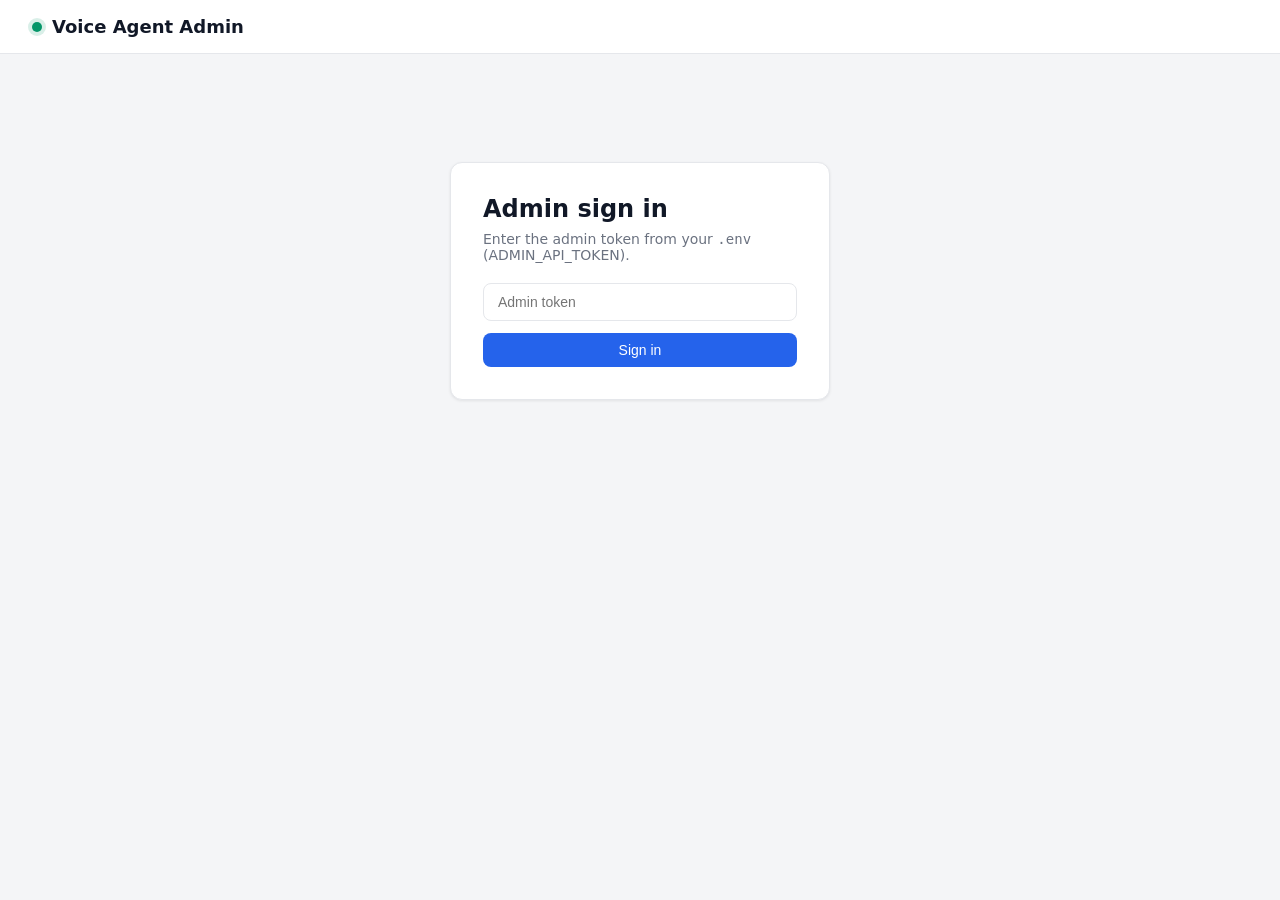
<file: static/admin/index.html>
<!DOCTYPE html>
<html lang="en">
<head>
  <meta charset="UTF-8" />
  <meta name="viewport" content="width=device-width, initial-scale=1.0" />
  <title>Voice Agent — Admin Dashboard</title>
  <link rel="stylesheet" href="/static/admin/styles.css" />
</head>
<body>
  <header class="topbar">
    <div class="brand">
      <span class="brand-dot"></span>
      <h1>Voice Agent Admin</h1>
    </div>
    <button id="logout-btn" class="btn btn-ghost" hidden>Sign out</button>
  </header>

  <!-- Token gate -->
  <section id="login-view" class="login-card" hidden>
    <h2>Admin sign in</h2>
    <p class="muted">Enter the admin token from your <code>.env</code> (ADMIN_API_TOKEN).</p>
    <form id="login-form">
      <input id="token-input" type="password" placeholder="Admin token" autocomplete="off" required />
      <button type="submit" class="btn btn-primary">Sign in</button>
    </form>
    <p id="login-error" class="error" hidden>Invalid token. Try again.</p>
  </section>

  <!-- Dashboard -->
  <main id="dashboard-view" hidden>
    <section class="call-card">
      <div class="call-card-text">
        <h2>Place outbound call</h2>
        <p class="muted">The AI agent will call this number and can book a meeting.</p>
      </div>
      <form id="call-form">
        <input id="call-phone" type="tel" placeholder="+8801XXXXXXXXX" required />
        <input id="call-url" type="url" placeholder="Context URL (optional)" />
        <button type="submit" class="btn btn-primary" id="call-btn">Call now</button>
      </form>
    </section>

    <section class="stats-grid" id="stats-grid">
      <div class="stat-card"><span class="stat-value" id="stat-upcoming">–</span><span class="stat-label">Upcoming bookings</span></div>
      <div class="stat-card"><span class="stat-value" id="stat-today">–</span><span class="stat-label">Next 24 hours</span></div>
      <div class="stat-card"><span class="stat-value" id="stat-customers">–</span><span class="stat-label">Customers</span></div>
      <div class="stat-card stat-warn"><span class="stat-value" id="stat-callbacks">–</span><span class="stat-label">Pending callbacks</span></div>
    </section>

    <nav class="tabs">
      <button class="tab active" data-tab="bookings">Bookings</button>
      <button class="tab" data-tab="callbacks">Callbacks</button>
      <button class="tab" data-tab="customers">Customers</button>
      <button id="refresh-btn" class="btn btn-ghost small" title="Refresh">&#8635; Refresh</button>
    </nav>

    <section id="tab-bookings" class="tab-panel">
      <table class="data-table">
        <thead>
          <tr><th>When</th><th>Customer</th><th>Phone</th><th>Email</th><th>Status</th><th>Reminder</th><th></th></tr>
        </thead>
        <tbody id="bookings-body"></tbody>
      </table>
      <p id="bookings-empty" class="empty" hidden>No bookings yet.</p>
    </section>

    <section id="tab-callbacks" class="tab-panel" hidden>
      <table class="data-table">
        <thead>
          <tr><th>Requested</th><th>Customer</th><th>Phone</th><th>Reason</th><th>Status</th><th></th></tr>
        </thead>
        <tbody id="callbacks-body"></tbody>
      </table>
      <p id="callbacks-empty" class="empty" hidden>No callback requests.</p>
    </section>

    <section id="tab-customers" class="tab-panel" hidden>
      <table class="data-table">
        <thead>
          <tr><th>Name</th><th>Phone</th><th>Email</th><th>Bookings</th><th>Since</th></tr>
        </thead>
        <tbody id="customers-body"></tbody>
      </table>
      <p id="customers-empty" class="empty" hidden>No customers yet.</p>
    </section>
  </main>

  <div id="toast" class="toast" hidden></div>

  <script src="/static/admin/app.js"></script>
</body>
</html>
</file>
<file: static/admin/styles.css>
:root {
  --bg: #f4f5f7;
  --surface: #ffffff;
  --border: #e5e7eb;
  --text: #111827;
  --muted: #6b7280;
  --primary: #2563eb;
  --primary-dark: #1d4ed8;
  --danger: #dc2626;
  --success: #059669;
  --warn-bg: #fffbeb;
  --warn-border: #fcd34d;
  --radius: 12px;
  --shadow: 0 1px 3px rgba(0, 0, 0, 0.08);
}

* { box-sizing: border-box; margin: 0; padding: 0; }

body {
  font-family: "Segoe UI", system-ui, -apple-system, sans-serif;
  background: var(--bg);
  color: var(--text);
  min-height: 100vh;
}

.topbar {
  display: flex;
  align-items: center;
  justify-content: space-between;
  padding: 16px 32px;
  background: var(--surface);
  border-bottom: 1px solid var(--border);
  position: sticky;
  top: 0;
  z-index: 10;
}

.brand { display: flex; align-items: center; gap: 10px; }
.brand h1 { font-size: 18px; font-weight: 600; }
.brand-dot {
  width: 10px; height: 10px; border-radius: 50%;
  background: var(--success);
  box-shadow: 0 0 0 4px rgba(5, 150, 105, 0.15);
}

main { max-width: 1100px; margin: 32px auto; padding: 0 24px; }

/* Login */
.login-card {
  max-width: 380px;
  margin: 12vh auto;
  background: var(--surface);
  border: 1px solid var(--border);
  border-radius: var(--radius);
  padding: 32px;
  box-shadow: var(--shadow);
}
.login-card h2 { margin-bottom: 8px; }
.login-card form { display: flex; flex-direction: column; gap: 12px; margin-top: 20px; }
.login-card input {
  padding: 10px 14px;
  border: 1px solid var(--border);
  border-radius: 8px;
  font-size: 14px;
}
.login-card input:focus { outline: 2px solid var(--primary); border-color: transparent; }

/* Outbound call card */
.call-card {
  display: flex;
  flex-wrap: wrap;
  align-items: center;
  justify-content: space-between;
  gap: 16px;
  background: var(--surface);
  border: 1px solid var(--border);
  border-radius: var(--radius);
  padding: 20px 24px;
  margin-bottom: 20px;
  box-shadow: var(--shadow);
}
.call-card h2 { font-size: 16px; margin-bottom: 2px; }
.call-card form { display: flex; flex-wrap: wrap; gap: 10px; }
.call-card input {
  padding: 9px 14px;
  border: 1px solid var(--border);
  border-radius: 8px;
  font-size: 14px;
  min-width: 200px;
}
.call-card input:focus { outline: 2px solid var(--primary); border-color: transparent; }
.btn:disabled { opacity: 0.6; cursor: not-allowed; }

/* Stats */
.stats-grid {
  display: grid;
  grid-template-columns: repeat(auto-fit, minmax(200px, 1fr));
  gap: 16px;
  margin-bottom: 28px;
}
.stat-card {
  background: var(--surface);
  border: 1px solid var(--border);
  border-radius: var(--radius);
  padding: 20px 24px;
  display: flex;
  flex-direction: column;
  gap: 4px;
  box-shadow: var(--shadow);
}
.stat-card.stat-warn { background: var(--warn-bg); border-color: var(--warn-border); }
.stat-value { font-size: 28px; font-weight: 700; }
.stat-label { font-size: 13px; color: var(--muted); }

/* Tabs */
.tabs {
  display: flex;
  align-items: center;
  gap: 8px;
  margin-bottom: 16px;
}
.tab {
  padding: 8px 18px;
  border: 1px solid var(--border);
  background: var(--surface);
  border-radius: 999px;
  font-size: 14px;
  cursor: pointer;
  color: var(--muted);
}
.tab.active { background: var(--primary); border-color: var(--primary); color: #fff; }
.tabs #refresh-btn { margin-left: auto; }

/* Tables */
.tab-panel {
  background: var(--surface);
  border: 1px solid var(--border);
  border-radius: var(--radius);
  overflow: hidden;
  box-shadow: var(--shadow);
}
.data-table { width: 100%; border-collapse: collapse; font-size: 14px; }
.data-table th {
  text-align: left;
  padding: 12px 16px;
  background: #f9fafb;
  color: var(--muted);
  font-weight: 600;
  font-size: 12px;
  text-transform: uppercase;
  letter-spacing: 0.04em;
  border-bottom: 1px solid var(--border);
}
.data-table td { padding: 12px 16px; border-bottom: 1px solid var(--border); }
.data-table tr:last-child td { border-bottom: none; }
.data-table tr:hover td { background: #f9fafb; }

.empty { padding: 40px; text-align: center; color: var(--muted); }

/* Badges */
.badge {
  display: inline-block;
  padding: 3px 10px;
  border-radius: 999px;
  font-size: 12px;
  font-weight: 600;
}
.badge-confirmed { background: #ecfdf5; color: var(--success); }
.badge-cancelled { background: #fef2f2; color: var(--danger); }
.badge-pending { background: var(--warn-bg); color: #b45309; }
.badge-completed { background: #eff6ff; color: var(--primary); }

/* Buttons */
.btn {
  padding: 8px 16px;
  border-radius: 8px;
  border: 1px solid transparent;
  font-size: 14px;
  cursor: pointer;
  transition: background 0.15s;
}
.btn-primary { background: var(--primary); color: #fff; }
.btn-primary:hover { background: var(--primary-dark); }
.btn-ghost { background: transparent; border-color: var(--border); color: var(--muted); }
.btn-ghost:hover { background: #f3f4f6; }
.btn-danger { background: #fef2f2; color: var(--danger); border-color: #fecaca; }
.btn-danger:hover { background: #fee2e2; }
.btn-success { background: #ecfdf5; color: var(--success); border-color: #a7f3d0; }
.btn-success:hover { background: #d1fae5; }
.btn.small { padding: 5px 12px; font-size: 13px; }

.muted { color: var(--muted); font-size: 14px; }
.error { color: var(--danger); font-size: 14px; margin-top: 10px; }

/* Toast */
.toast {
  position: fixed;
  bottom: 24px;
  left: 50%;
  transform: translateX(-50%);
  background: var(--text);
  color: #fff;
  padding: 12px 24px;
  border-radius: 8px;
  font-size: 14px;
  box-shadow: 0 4px 12px rgba(0, 0, 0, 0.25);
  z-index: 100;
}
</file>
